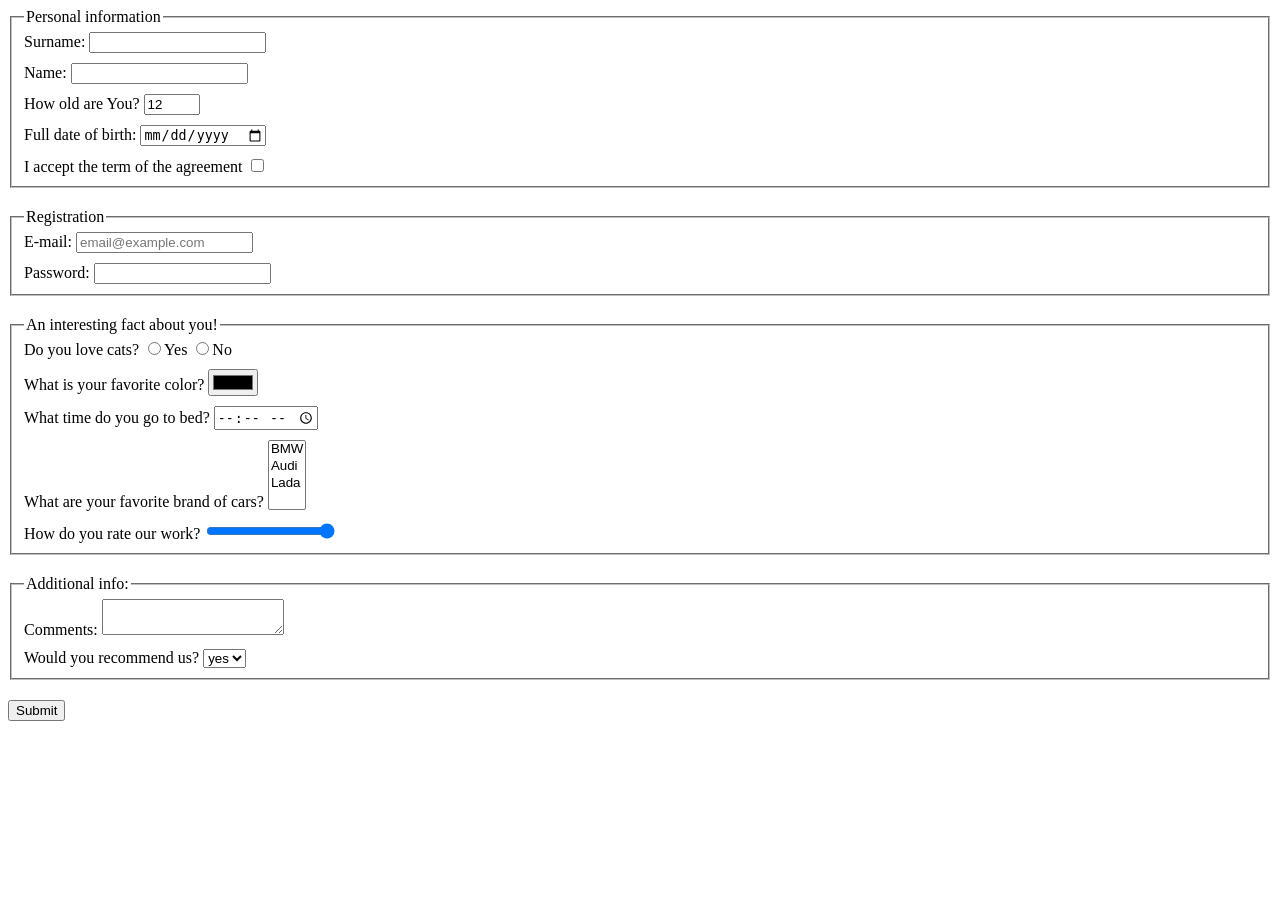
<file: index.html>
<!doctype html><html lang="en"><head><meta charset="UTF-8"><meta name="viewport" content="width=device-width, user-scalable=no, initial-scale=1.0, maximum-scale=1.0, minimum-scale=1.0"><meta http-equiv="X-UA-Compatible" content="ie=edge"><title>HTML Form</title><link rel="stylesheet" href="style.1c0bf56f.css"></head><body> <form action="https://mate-academy-form-lesson.herokuapp.com/create-application" method="post"> <fieldset class="field-block"> <legend>Personal information</legend> <label for="surname" class="label"> Surname: <input type="text" name="surname" id="surname" autocomplete="off"> </label> <label for="name" class="label"> Name: <input type="text" name="name" id="name" autocomplete="off"> </label> <label for="age" class="label"> How old are You? <input type="number" name="age" id="age" value="12" min="12" max="100"> </label> <label for="date" class="label"> Full date of birth: <input type="date" name="date" id="date"> </label> <label for="term" class="label"> I accept the term of the agreement <input type="checkbox" name="term" id="term" required> </label> </fieldset> <fieldset class="field-block"> <legend>Registration</legend> <label for="email" class="label"> E-mail: <input type="email" name="email" id="email" placeholder="email@example.com"> </label> <label for="password" class="label"> Password: <input type="password" name="password" id="password" minlength="8" maxlength="21"> </label> </fieldset> <fieldset class="field-block"> <legend>An interesting fact about you!</legend> <div class="label"> Do you love cats? <label for="love-cats"> <input type="radio" name="love-cats" id="love-cats" value="yes">Yes </label> <label for="dont-love-cats"> <input type="radio" name="love-cats" id="dont-love-cats" value="no">No </label> </div> <label for="color" class="label"> What is your favorite color? <input type="color" name="color" id="color"> </label> <label for="time" class="label"> What time do you go to bed? <input type="time" name="time" id="time"> </label> <label for="cars" class="label"> What are your favorite brand of cars? <select name="cars" id="cars" size="4" multiple> <option value="bmw">BMW</option> <option value="audi">Audi</option> <option value="lada">Lada</option> <option value="empty-field"></option> </select> </label> <label for="rating" class="label"> How do you rate our work? <input type="range" name="rating" id="rating" min="1" max="10" value="10"> </label> </fieldset> <fieldset class="field-block"> <legend>Additional info:</legend> <label for="comments" class="label"> Comments: <textarea name="comments" id="comments" rows="2" autocomplete="off">
          </textarea> </label> <label for="recommend" class="label"> Would you recommend us? <select name="recommend" id="recommend"> <option value="yes" selected>yes</option> <option value="no">no</option> </select> </label> </fieldset> <button type="submit" onsubmit="onSubmit()">Submit</button> </form> <script type="text/javascript" src="main.e97352c4.js"></script> </body></html>
</file>
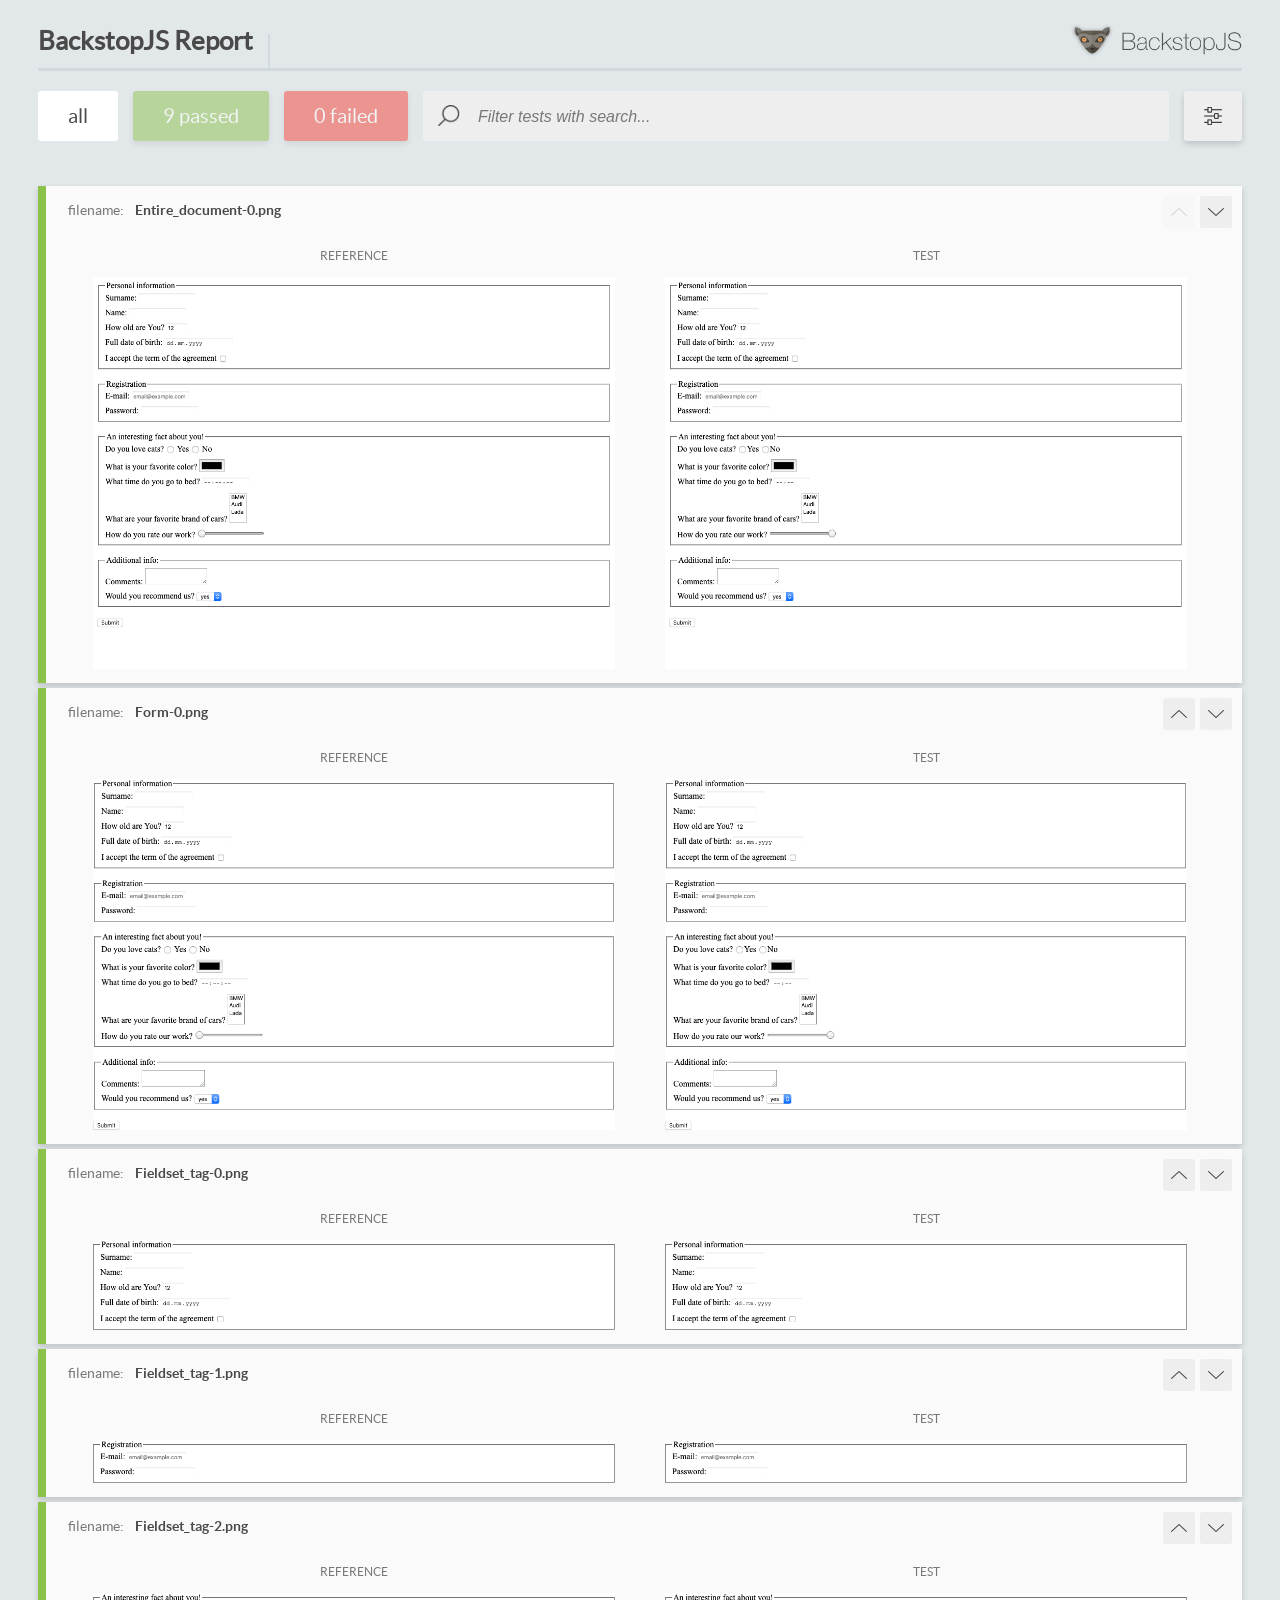
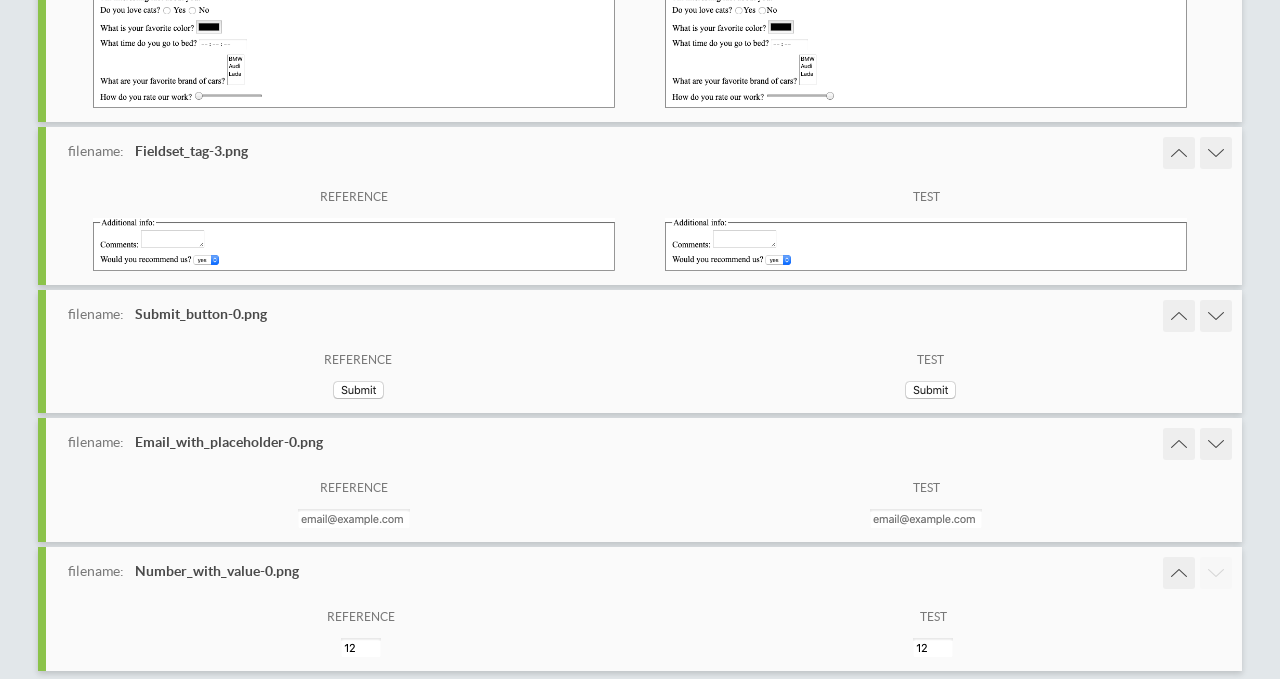
<file: report/html_report/index.html>
<!DOCTYPE html>
<html>
  <head>
    <meta charset="utf-8">
    <title>BackstopJS Report</title>

    <style>
      @font-face {
          font-family: 'latoregular';
          src: url('./assets/fonts/lato-regular-webfont.woff2') format('woff2'),
              url('./assets/fonts/lato-regular-webfont.woff') format('woff');
          font-weight: 400;
          font-style: normal;
      }
      @font-face {
          font-family: 'latobold';
          src: url('./assets/fonts/lato-bold-webfont.woff2') format('woff2'),
              url('./assets/fonts/lato-bold-webfont.woff') format('woff');
          font-weight: 700;
          font-style: normal;
      }

      .ReactModal__Body--open {
          overflow: hidden;
      }
      .ReactModal__Body--open .header {
        display: none;
      }

    </style>
  </head>
  <body style="background-color: #E2E7EA">
    <div id="root">

    </div>
    <script type="text/javascript">
      function report (report) { // eslint-disable-line no-unused-vars
        window.tests = report;
      }
    </script>
    <script type="text/javascript" src="config.js"></script>
    <script type="text/javascript" src="index_bundle.js"></script>
  </body>
</html>
</file>
<file: style.1c0bf56f.css>
.field-block{margin-bottom:20px}.label{display:block;margin-bottom:10px}.field-block>:last-child{margin-bottom:0}
/*# sourceMappingURL=style.1c0bf56f.css.map */
</file>
